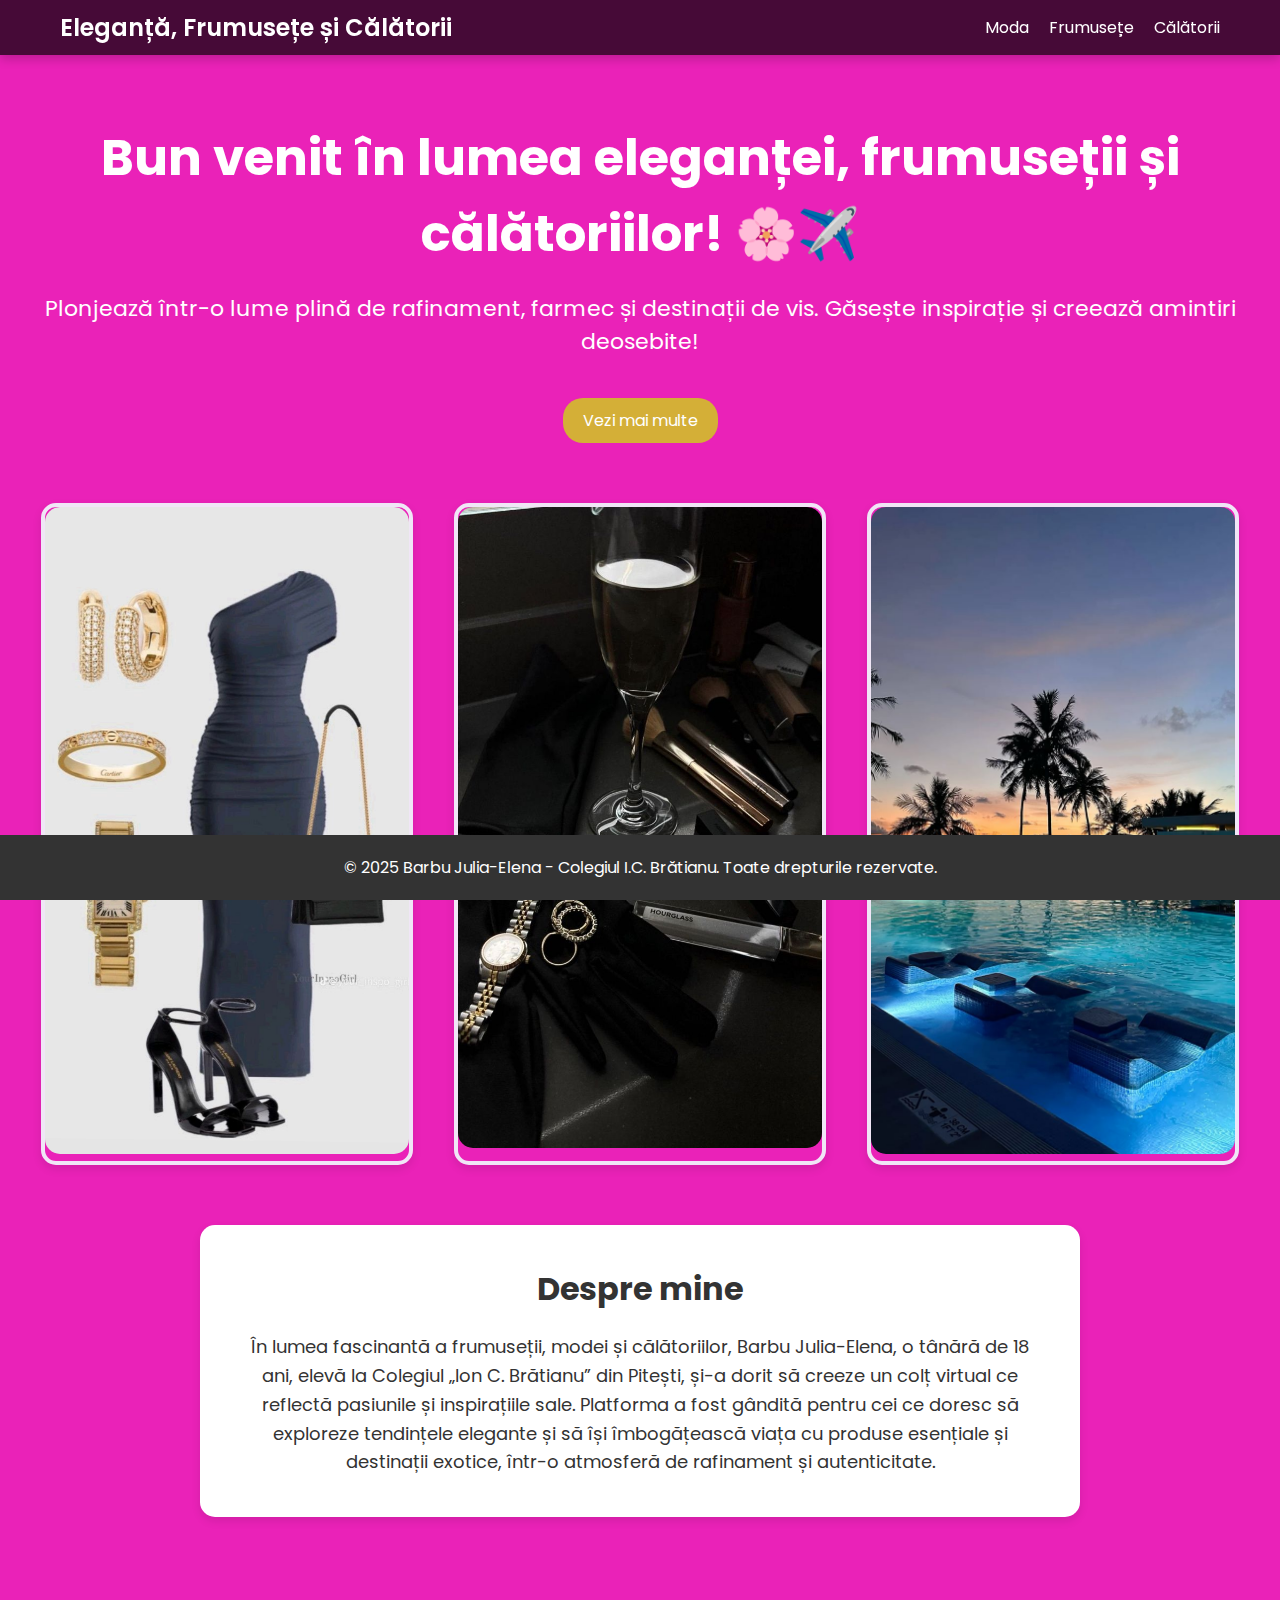
<file: index.html>
<!DOCTYPE html>
<html lang="ro">
<head>
  <meta charset="UTF-8">
  <meta name="viewport" content="width=device-width, initial-scale=1.0">
  <title>Eleganță, Frumusețe și Călătorii</title>
  <link rel="stylesheet" href="design_pagina.css">
  <script src="functionalitati.js" defer></script>
</head>
<body>
  <header>
    <nav class="nav container">
      <h2 class="nav_logo"><a href="index.html">Eleganță, Frumusețe și Călătorii</a></h2>
      <ul class="menu_items">
        <li><a href="moda.html" class="nav_link">Moda</a></li>
        <li><a href="frumusete.html" class="nav_link">Frumusețe</a></li>
        <li><a href="calatorii.html" class="nav_link">Călătorii</a></li>
      </ul>
    </nav>
  </header>

  <main class="hero">
    <h1>Bun venit în lumea eleganței, frumuseții și călătoriilor! 🌸✈️</h1>
    <p>Plonjează într-o lume plină de rafinament, farmec și destinații de vis. Găsește inspirație și creează amintiri deosebite!</p>
    <button class="btn vezi-mai-multe">Vezi mai multe</button>
    <p class="text-ascuns" style="display: none;">Platforma mea te invită să descoperi cele mai noi tendințe din modă, produse esențiale pentru rutina ta de frumusețe și destinații exotice care îți vor transforma viața. Scopul meu este să te inspir, să îți îmbogățești experiențele și să creezi amintiri de neuitat, printr-o selecție rafinată de produse și locuri care îți reflectă personalitatea și pasiunea pentru frumusețe.</p>
    <div class="poze-container">
      <div class="poza">
          <a href="moda.html">
              <img src="outfeleg1.webp" alt="Poza 1">
              <div class="text-sub-imagine">Moda</div>
          </a>
      </div>
      <div class="poza">
          <a href="frumusete.html">
              <img src="elegant1.webp" alt="Poza 2">
              <div class="text-sub-imagine">Frumusete</div>
          </a>
      </div>
      <div class="poza">
          <a href="calatorii.html">
              <img src="dest1exotic.webp" alt="Poza 3">
              <div class="text-sub-imagine">Calatorii</div>
          </a>
      </div>
  </div>  

  <!-- Despre mine -->
  <section class="despre-mine">
    <h2>Despre mine</h2>
    <p>În lumea fascinantă a frumuseții, modei și călătoriilor, Barbu Julia-Elena, o tânără de 18 ani, elevă la Colegiul „Ion C. Brătianu” din Pitești, și-a dorit să creeze un colț virtual ce reflectă pasiunile și inspirațiile sale. Platforma a fost gândită pentru cei ce doresc să exploreze tendințele elegante și să își îmbogățească viața cu produse esențiale și destinații exotice, într-o atmosferă de rafinament și autenticitate.</p>
  </section>
  
  </main> 

  <footer>
    <p>&copy; 2025 Barbu Julia-Elena - Colegiul I.C. Brătianu. Toate drepturile rezervate.</p>
  </footer>
</body>
</html>
</file>
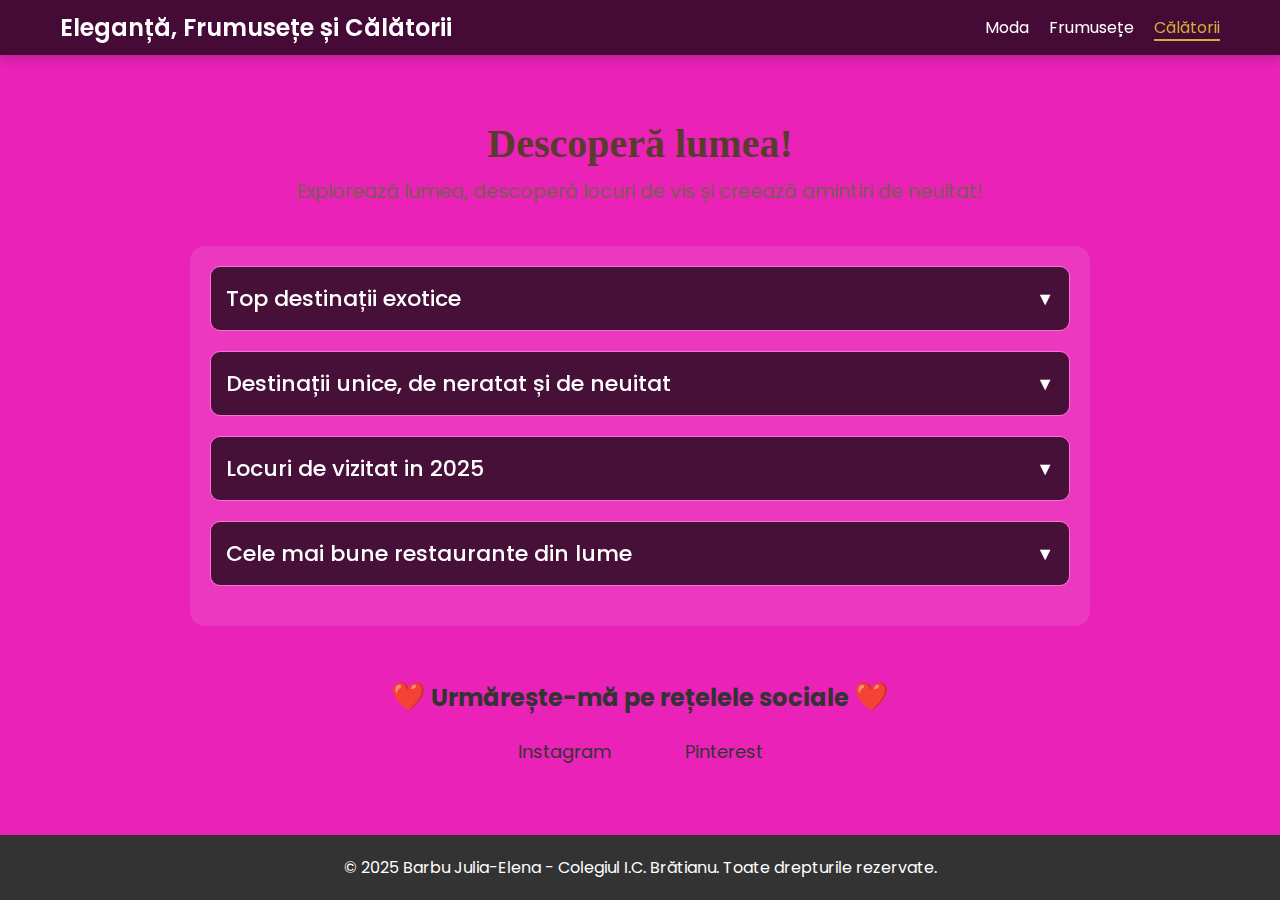
<file: calatorii.html>
<!DOCTYPE html>
<html lang="ro">

<head>
  <meta charset="UTF-8">
  <meta name="viewport" content="width=device-width, initial-scale=1.0">
  <title>Călătorii - Eleganță, Frumusețe și Călătorii</title>
  <link rel="stylesheet" href="design_pagina.css">
  <script src="functionalitati.js" defer></script>
</head>

<body>

  <header>
    <nav class="nav container">
      <h2 class="nav_logo"><a href="index.html">Eleganță, Frumusețe și Călătorii</a></h2>
      <ul class="menu_items">
        <li><a href="moda.html" class="nav_link">Moda</a></li>
        <li><a href="frumusete.html" class="nav_link">Frumusețe</a></li>
        <li><a href="calatorii.html" class="nav_link active">Călătorii</a></li>
      </ul>
    </nav>
  </header>

  <main class="content-mod">

    <section class="calatorii-intro">
      <h1>Descoperă lumea!</h1>
      <p>Explorează lumea, descoperă locuri de vis și creează amintiri de neuitat!</p>
    </section>

    <section class="rubrici">
      <div class="rubrica">
        <h3 class="rubrica-titlu">Top destinații exotice <span class="sageti">▼</span></h3>
        <div class="rubrica-text">
            <p>Pentru o vacanță exotică de neuitat, destinații precum Maldivele, Fiji, Tulum, Mauritius, Koh Lipe, Palawan, Aruba, Seychelles și Insulele Gili te așteaptă cu peisaje spectaculoase, plaje de vis și activități de neuitat. În Maldive vei găsi insule idilice și sporturi de apă, Fiji te încântă cu recifuri colorate, iar Tulum îmbină plajele cu ruinele mayașe. Mauritius te surprinde cu peisaje și relaxare, iar Koh Lipe te atrage cu snorkeling în ape limpezi. Palawan te fascinează cu râuri subterane, iar Seychelles te invită să explorezi jungla tropicală. Aruba și Insulele Gili oferă plaje aurii și distracție în inima naturii. Aceste locuri sunt perfect pentru a trăi o aventură exotică.</p>
            <div class="media">
                <!-- Videoclip YouTube -->
                <iframe id="video1" width="560" height="315" src="https://www.youtube.com/embed/A57lMROt0yk?autohide=1&mute=0&enablejsapi=1" frameborder="0" allow="accelerometer; autoplay; encrypted-media; gyroscope; picture-in-picture" allowfullscreen></iframe>
            </div>
        </div>
    </div>    
    <div class="rubrica">
      <h3 class="rubrica-titlu">Destinații unice, de neratat și de neuitat <span class="sageti">▼</span></h3>
      <div class="rubrica-text">
          <p>Pentru o vacanță exotică de vis, locuri precum Bora Bora, Palawan, Seychelles, Zanzibar, Mauritus și Kauai îți promit peisaje uimitoare și momente memorabile. Plajele idilice și lagunele turcoaz din Bora Bora și Seychelles te vor fascina, iar Palawan te invită la aventuri în natura virgină. Zanzibar și Mauritus îmbină cultura cu relaxarea, iar Kauai îți oferă peisaje de neuitat. Dacă iubești istoria, descoperă Machu Picchu și Angkor Wat. Aceste destinații sunt alegerea perfectă pentru o escapadă exotică și de neuitat!</p>
          <div class="media">
              <!-- Videoclip YouTube -->
              <iframe width="560" height="315" src="https://www.youtube.com/embed/s3G2kLruJJo?autohide=1&mute=0&enablejsapi=1" frameborder="0" allow="accelerometer; autoplay; encrypted-media; gyroscope; picture-in-picture" allowfullscreen></iframe>
          </div>
      </div>
  </div>  
  <div class="rubrica">
    <h3 class="rubrica-titlu">Locuri de vizitat in 2025 <span class="sageti">▼</span></h3>
    <div class="rubrica-text">
        <p>Anul 2025 îți aduce oportunități incredibile de a explora cele mai fascinante colțuri ale lumii! De la Tokyo, un mix perfect de tehnologie futuristă și tradiții ancestrale, până la Reykjavik, cu peisaje vulcanice misterioase și izvoare termale care îți vor oferi relaxare totală. Cape Town te va captiva cu plajele sale aurii și vârfurile montane spectaculoase, iar Bali te așteaptă cu temple sacre și o atmosferă zen, perfectă pentru a te reconecta cu tine însuți. Sydney te îmbie cu plajele sale vibrante și arhitectura iconică, în timp ce Kyoto te va transporta într-o lume fascinantă de tradiție japoneză și grădini zen. Iar pentru iubitorii de aventură și istorie, Machu Picchu și Angkor Wat sunt locuri magice care te vor lăsa fără cuvinte. Nu lăsa 2025 să treacă fără a adăuga aceste destinații spectaculoase pe lista ta de vacanțe!</p>
        <div class="media">
            <!-- Videoclip YouTube -->
            <iframe width="560" height="315" src="https://www.youtube.com/embed/eLPVDaaQybY?autohide=1&mute=0&enablejsapi=1" frameborder="0" allow="accelerometer; autoplay; encrypted-media; gyroscope; picture-in-picture" allowfullscreen></iframe>
        </div>
    </div>
</div>

<div class="rubrica">
  <h3 class="rubrica-titlu">Cele mai bune restaurante din lume <span class="sageti">▼</span></h3>
  <div class="rubrica-text">
      <p>În 2024, clasamentele celor mai bune restaurante din lume continuă să surprindă cu creativitate și inovație. Narisawa din Tokyo redefinește tradiția culinară japoneză, în timp ce Geranium din Copenhaga te impresionează cu preparate care combină simplitatea și rafinamentul. Central din Lima aduce biodiversitatea peruană pe farfurie, iar Oro din Brazilia explorează gusturi inspirate de jungla amazoniană. Aceste locuri de vis sunt destinații esențiale pentru orice pasionat de gastronomie.</p>
      <div class="media">
          <!-- Videoclip YouTube -->
          <iframe width="560" height="315" src="https://www.youtube.com/embed/AU1oOXZEWIM?autohide=1&mute=0&enablejsapi=1" frameborder="0" allow="accelerometer; autoplay; encrypted-media; gyroscope; picture-in-picture" allowfullscreen></iframe>
      </div>
  </div>
</div>

    </section>

    <!--Social-media-->
    <div class="social-media-links">
      <h3><span class="heart">❤️</span> Urmărește-mă pe rețelele sociale <span class="heart">❤️</span></h3>
      <ul class="social-links">
        <li><a href="https://www.instagram.com/julia.elennaq/" target="_blank">Instagram</a></li>
        <li><a href="https://ro.pinterest.com/juliaelenabarbu/" target="_blank">Pinterest</a></li>
      </ul>
    </div>    
    
</main>

  <footer>
    <p>&copy; 2025 Barbu Julia-Elena - Colegiul I.C. Brătianu. Toate drepturile rezervate.</p>
  </footer>

</body>
</html>
</file>
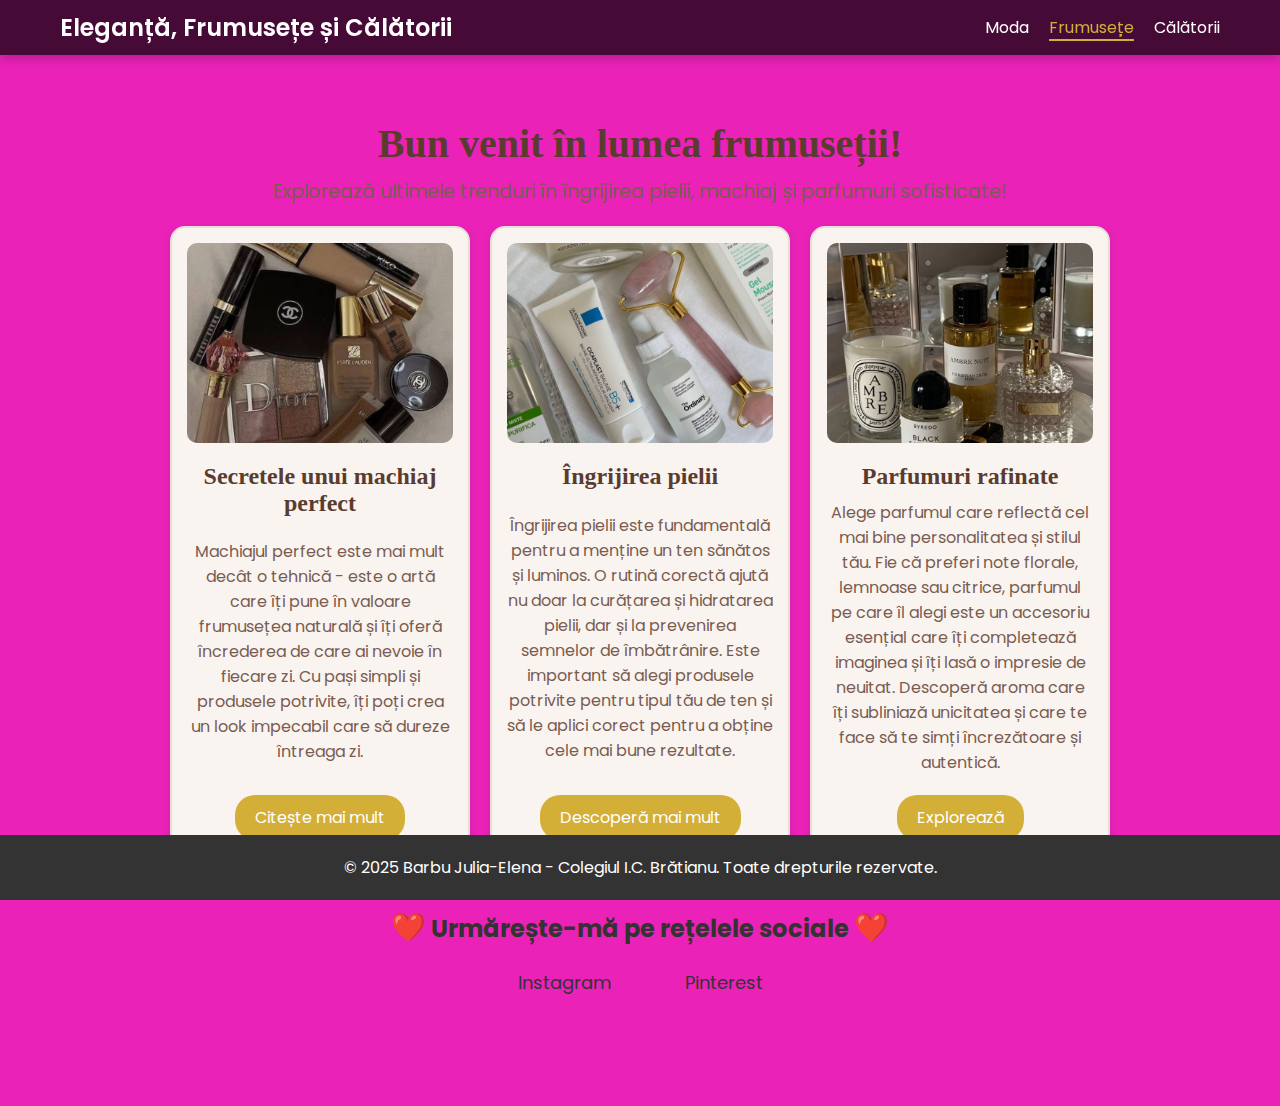
<file: frumusete.html>
<!DOCTYPE html>
<html lang="ro">
<head>
  <meta charset="UTF-8">
  <meta name="viewport" content="width=device-width, initial-scale=1.0">
  <title>Frumusețe - Eleganță, Frumusețe și Călătorii</title>
  <link rel="stylesheet" href="design_pagina.css">
  <script src="functionalitati.js" defer></script>
</head>
<body>
  <header>
    <nav class="nav container">
      <h2 class="nav_logo"><a href="index.html">Eleganță, Frumusețe și Călătorii</a></h2>
      <ul class="menu_items">
        <li><a href="moda.html" class="nav_link">Moda</a></li>
        <li><a href="frumusete.html" class="nav_link active">Frumusețe</a></li>
        <li><a href="calatorii.html" class="nav_link">Călătorii</a></li>
      </ul>
    </nav>
  </header>

  <main class="content-mod">
    <section class="frumusete-intro">
      <h1>Bun venit în lumea frumuseții!</h1>
      <p>Explorează ultimele trenduri în îngrijirea pielii, machiaj și parfumuri sofisticate!</p>
    </section>

    <section class="frumusete-grid">

      <article class="card">
        <img src="makeup2.webp" alt="Machiaj" class="card-img">
        <h2>Secretele unui machiaj perfect</h2>
        <p>Machiajul perfect este mai mult decât o tehnică - este o artă care îți pune în valoare frumusețea naturală și îți oferă încrederea de care ai nevoie în fiecare zi. Cu pași simpli și produsele potrivite, îți poți crea un look impecabil care să dureze întreaga zi.</p>
        <button class="btn" data-info="Machiajul flawless începe cu o piele bine pregătită: curăță fața, aplică toner, ser hidratant și cremă de zi. Alege un primer potrivit pentru tipul de ten, apoi aplică un fond de ten și un corector pentru imperfecțiuni. Fixează totul cu pudră translucidă. Conturează ușor pomeții și adaugă un iluminator pe zonele înalte ale feței. Fardul de obraz va da un aspect proaspăt. Definește ochii cu farduri neutre, eyeliner și mascara, iar sprâncenele trebuie să fie naturale și bine definite. Încheie cu un ruj sau gloss și nu uita de un spray fixator pentru un machiaj de durată.">Citește mai mult</button>
      </article>


      <article class="card">
        <img src="skincare1.webp" alt="Îngrijirea pielii" class="card-img">
        <h2>Îngrijirea pielii</h2>
        <p>Îngrijirea pielii este fundamentală pentru a menține un ten sănătos și luminos. O rutină corectă ajută nu doar la curățarea și hidratarea pielii, dar și la prevenirea semnelor de îmbătrânire. Este important să alegi produsele potrivite pentru tipul tău de ten și să le aplici corect pentru a obține cele mai bune rezultate.</p>
        <button class="btn" data-info="Rutina zilnică de îngrijire include curățare, hidratare și protecție solară. Pentru curățare, La Roche-Posay Toleriane Hydrating Cleanser este ideal pentru un ten sensibil. După curățare, aplică Estée Lauder Advanced Night Repair pentru reparare și hidratare intensă. Continuă cu Embryolisse Lait-Crème Concentré, care hidratează și protejează pielea pe parcursul zilei. Nu uita de protecția solară: La Roche-Posay Anthelios Ultra-Light Fluid SPF 50+ este perfect pentru a proteja pielea de razele UV.">Descoperă mai mult</button>
      </article>


      <article class="card">
        <img src="parfum1.webp" alt="Parfumuri" class="card-img">
        <h2>Parfumuri rafinate</h2>
        <p>Alege parfumul care reflectă cel mai bine personalitatea și stilul tău. Fie că preferi note florale, lemnoase sau citrice, parfumul pe care îl alegi este un accesoriu esențial care îți completează imaginea și îți lasă o impresie de neuitat. Descoperă aroma care îți subliniază unicitatea și care te face să te simți încrezătoare și autentică.</p>
        <button class="btn" data-info="Parfumurile rafinate sunt o reflecție a eleganței și a personalității tale. Alegerea unui parfum potrivit poate transforma întreaga atmosferă și te poate face să te simți încrezătoare și specială. Un parfum rafinat adaugă o notă de sofisticare și este perfect pentru orice ocazie, fie că e vorba de o seară elegantă sau o zi deosebită.
        Pentru un parfum floral și elegant, Chanel No. 5 este un clasic ce nu se demodează niciodată. Tom Ford Black Orchid este ideal pentru un parfum oriental, intens și seducător. Dacă îți dorești ceva fresh și ușor, Jo Malone London English Pear & Freesia oferă o notă delicată, dar rafinată. Pentru un parfum cu o aromă sofisticată și lemnoasă, Creed Aventus este o alegere perfectă pentru a atrage atenția într-un mod subtil și elegant.">Explorează</button>
      </article>
    </section>    

    <!-- Social media links -->
    <div class="social-media-links">
      <h3><span class="heart">❤️</span> Urmărește-mă pe rețelele sociale <span class="heart">❤️</span></h3>
      <ul class="social-links">
        <li><a href="https://www.instagram.com/julia.elennaq/" target="_blank">Instagram</a></li>
        <li><a href="https://ro.pinterest.com/juliaelenabarbu/" target="_blank">Pinterest</a></li>
      </ul>
    </div>
  </main>

  <!-- Modal structure -->
  <div class="modal" id="modal">
    <p>Informații suplimentare despre subiectul selectat.</p>
    <button id="closeModal">Închide</button>
  </div>
  <div class="modal-backdrop" id="modalBackdrop"></div>

  <footer>
    <p>&copy; 2025 Barbu Julia-Elena - Colegiul I.C. Brătianu. Toate drepturile rezervate.</p>
  </footer>
</body>
</html>
</file>
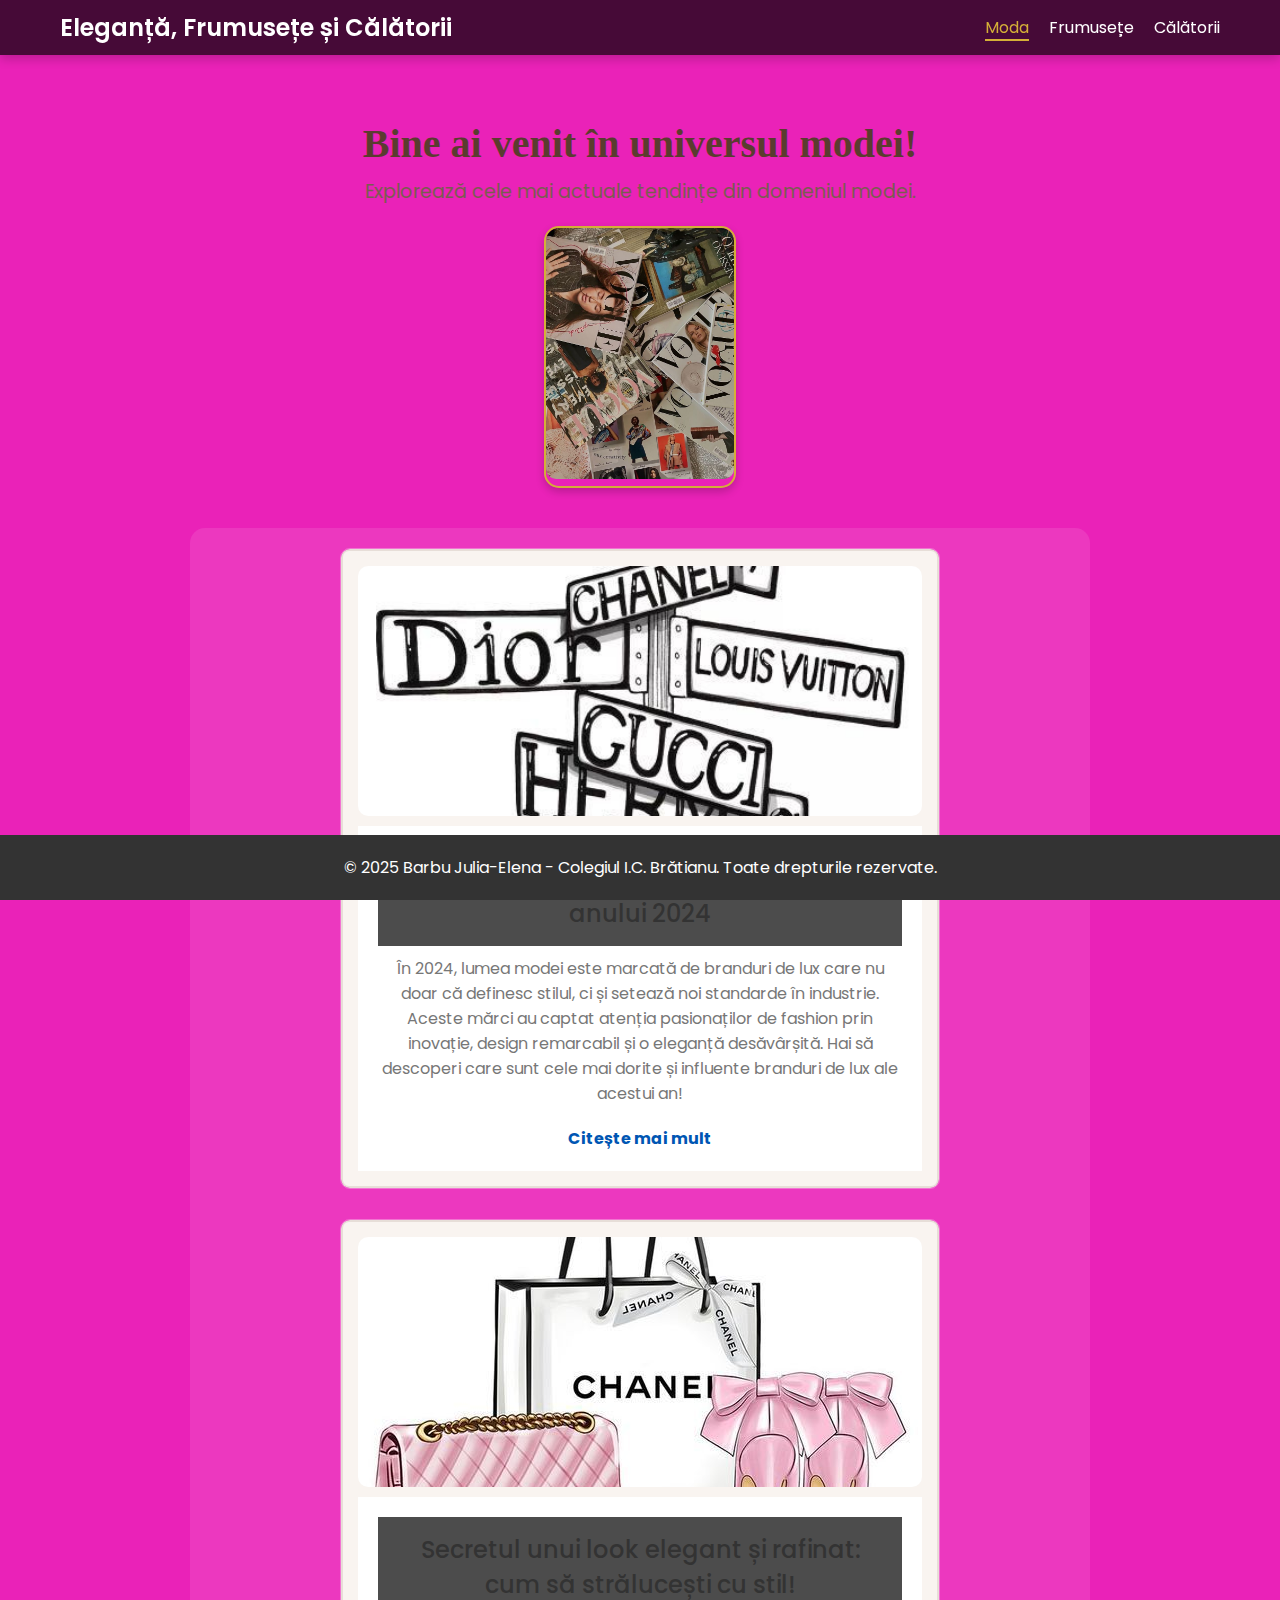
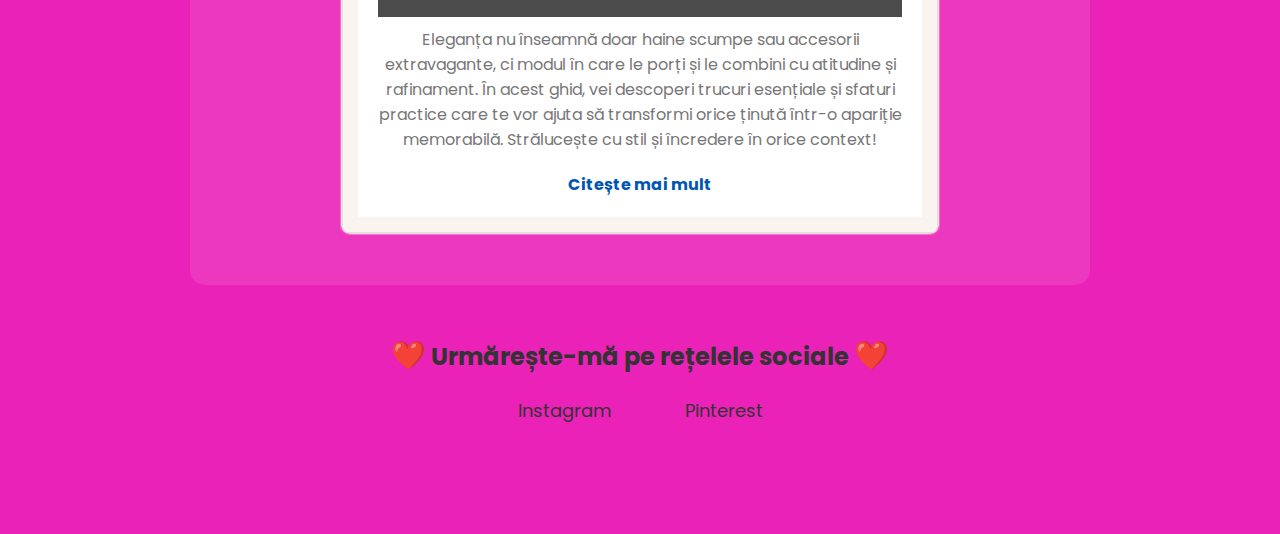
<file: moda.html>
<!DOCTYPE html>
<html lang="ro">
<head>
  <meta charset="UTF-8">
  <meta name="viewport" content="width=device-width, initial-scale=1.0">
  <title>Modă - Eleganță, Frumusețe și Călătorii</title>
  <link rel="stylesheet" href="design_pagina.css">
  <script src="functionalitati.js" defer></script>
</head>
<body>
  <header>
    <nav class="nav container">
      <h2 class="nav_logo"><a href="index.html">Eleganță, Frumusețe și Călătorii</a></h2>
      <ul class="menu_items">
        <li><a href="moda.html" class="nav_link active">Moda</a></li>
        <li><a href="frumusete.html" class="nav_link">Frumusețe</a></li>
        <li><a href="calatorii.html" class="nav_link">Călătorii</a></li>
      </ul>
    </nav>
  </header>

  <!-- Adăugăm clasa "moda" aici pentru a aplica stilurile dedicate -->
  <main class="content-mod moda">

    <section class="moda-intro">
      <h1>Bine ai venit în universul modei!</h1>
      <p>Explorează cele mai actuale tendințe din domeniul modei.</p>
    </section>

<!-- Slideshow de imagini automate -->
<section class="slideshow-container">
  <div class="slide fade">
    <img src="slide1.webp" alt="Imagine 1" class="slideshow-img">
  </div>
  <div class="slide fade">
    <img src="slide2.webp" alt="Imagine 2" class="slideshow-img">
  </div>
  <div class="slide fade">
    <img src="slide3.webp" alt="Imagine 3" class="slideshow-img">
  </div>
  <div class="slide fade">
    <img src="slide4.webp" alt="Imagine 4" class="slideshow-img">
  </div>
  <div class="slide fade">
    <img src="slide5.webp" alt="Imagine 5" class="slideshow-img">
  </div>
  <div class="slide fade">
    <img src="slide6.webp" alt="Imagine 6" class="slideshow-img">
  </div>
</section>

    <section class="rubrici">

      <!-- Card pentru cele mai exclusiviste branduri -->
      <div class="rubrica premium-brands">
        <div class="card">
          <div class="card-img" style="background-image: url('branduri1.webp');"></div>
          <div class="card-content">
            <h3 class="rubrica-titlu">Cele mai râvnite branduri de lux ale anului 2024</h3>
            <p>În 2024, lumea modei este marcată de branduri de lux care nu doar că definesc stilul, ci și setează noi standarde în industrie. Aceste mărci au captat atenția pasionaților de fashion prin inovație, design remarcabil și o eleganță desăvârșită. Hai să descoperi care sunt cele mai dorite și influente branduri de lux ale acestui an!</p>
            <!-- Conținutul suplimentar care va fi ascuns inițial -->
            <div class="extra-content">
              <p1><strong>1. Isabel Marant</strong><br>
                Cunoscută pentru stilul său urban-chic, Isabel Marant continuă să fie un favorit în 2024. Piesele sale, cum ar fi botinele și rochiile lejere, sunt indispensabile pentru un look elegant și confortabil.</p1><br>               
                <p2><strong>2. Rene Caovilla</strong><br>
                Renumit pentru pantofii săi cu cristale și detalii sofisticate, Rene Caovilla rămâne un simbol al eleganței. Modelele de sandale și pantofi cu toc înalt sunt cele mai dorite de cei ce apreciază luxul rafinat.</p2><br>                
                <p3><strong>3. Rick Owens</strong><br>
                Cu un stil avangardist, Rick Owens rămâne un brand distinctiv în 2024. Jachetele oversized și pantofii masivi sunt produsele care atrag cel mai mult atenția.</p3><br>                
                <p4><strong>4. Yves Saint Laurent</strong><br>
                Yves Saint Laurent combină eleganța clasică cu un aer modern, oferind genți și încălțăminte de top. Modelele "Kate" și "Tribute" sunt cele mai căutate.</p4><br>                
                <p5><strong>5. Christian Louboutin</strong><br>
                Un brand "stable" al luxului, Louboutin este nișat în lumea încălțămintei exclusiviste. Pantofii cu talpa roșie și tocurile iconice rămân un must-have.</p5><br>                
                <p6><strong>6. Balenciaga</strong><br>
                Balenciaga continuă să definească stilul urban de lux prin sneakers și genți emblematice. Modelele "Triple S" și gențile "Hourglass" sunt cele mai dorite.</p6><br>
                <p7><strong>7. Prada</strong><br>
                În 2024, Prada îmbină eleganța contemporană cu funcționalitatea, oferind genți și încălțăminte extrem de populare, cum ar fi gențile "Re-Edition" și cizmele de piele.</p7><br>
                <p8><br>Aceste branduri continuă să stabilească tendințe și să definească stilul de lux în 2024.</p8>                
            </div>
            
            <!-- Butonul care va controla afișarea conținutului suplimentar -->
            <a href="#" class="read-more" onclick="toggleContent(event)">Citește mai mult</a>
          </div>
        </div>
      </div>
         

      <!-- Card pentru îmbrăcăminte elegantă -->
      <div class="rubrica elegant-dressing">
        <div class="card">
          <div class="card-img" style="background-image: url('branduri2.webp');"></div>
          <div class="card-content">
            <h3 class="rubrica-titlu">Secretul unui look elegant și rafinat: cum să strălucești cu stil!</h3>
            <p>Eleganța nu înseamnă doar haine scumpe sau accesorii extravagante, ci modul în care le porți și le combini cu atitudine și rafinament. În acest ghid, vei descoperi trucuri esențiale și sfaturi practice care te vor ajuta să transformi orice ținută într-o apariție memorabilă. Strălucește cu stil și încredere în orice context!</p>
            
            <!-- Conținutul suplimentar care va fi ascuns inițial -->
            <div class="extra-content">
              <p1><strong>1. Alege piese clasice și de calitate</strong><br>
                Investește în haine bine croite, în nuanțe neutre, care nu se demodează.</p1><br>
                
                <p2><strong>2. Accesoriile fac diferența</strong><br>
                Optează pentru bijuterii discrete, genți structurate și pantofi impecabili.</p2><br>
                
                <p3><strong>3. Îngrijirea personală contează</strong><br>
                Mizează pe o coafură bine aranjată, o manichiură curată și un machiaj natural.</p3><br>
                
                <p4><strong>4. Evită excesul</strong><br>
                Simplitatea este cheia; păstrează ținuta echilibrată și fără prea multe detalii stridente.</p4><br>
                
                <p5><strong>5. Atitudinea face totul</strong><br>
                Poartă-ți ținuta cu încredere și eleganță, iar lumina reflectoarelor va fi mereu pe tine!</p5><br>
                
                <p6><br>Strălucește cu naturalețe și stil! ✨</p6>
            </div>
            
            <!-- Butonul care va controla afișarea conținutului suplimentar -->
            <a href="#" class="read-more" onclick="toggleContent(event)">Citește mai mult</a>
          </div>
        </div>
      </div>
       
    </section>

    <!-- Social media links -->
    <div class="social-media-links">
      <h3><span class="heart">❤️</span> Urmărește-mă pe rețelele sociale <span class="heart">❤️</span></h3>
      <ul class="social-links">
        <li><a href="https://www.instagram.com/julia.elennaq/" target="_blank">Instagram</a></li>
        <li><a href="https://ro.pinterest.com/juliaelenabarbu/" target="_blank">Pinterest</a></li>
      </ul>
    </div>    
  </main>

  <footer>
    <p>&copy; 2025 Barbu Julia-Elena - Colegiul I.C. Brătianu. Toate drepturile rezervate.</p>
  </footer>
</body>
</html>
</file>
<file: design_pagina.css>
@import url("https://fonts.googleapis.com/css2?family=Poppins:wght@200;300;400;500;600;700&display=swap");

* {
  margin: 0;
  padding: 0;
  box-sizing: border-box;
  font-family: "Poppins", sans-serif;
}

body {
  background: #ea22b8;
  color: #fff;
  padding-top: 100px; /* Adăugăm o marjă la top pentru a lăsa loc header-ului fixat */
  min-height: 100vh; /* Asigură-te că pagina are o înălțime minimă completă */
  padding-bottom: 110px; /* Adăugăm spațiu pentru footer */
}

.container {
  max-width: 1300px;
  margin: 0 auto;
}

header {
  position: fixed;
  top: 0;
  left: 0;
  width: 100%;
  z-index: 1000;
  background: rgba(0, 0, 0, 0.7);
  padding: 10px 0;
  box-shadow: 0px 4px 10px rgba(0, 0, 0, 0.2); /* Adăugăm un efect subtil de umbră */
}

.nav {
  display: flex;
  justify-content: space-between;
  align-items: center;
  padding: 0 60px;
}

.nav_logo {
  font-size: 24px;
  font-weight: 600;
}

.nav_logo a {
  color: #fff;
  text-decoration: none;
}

.menu_items {
  display: flex;
  list-style: none;
  gap: 20px;
}

.nav_link {
  color: #fff;
  text-decoration: none;
  font-weight: 400;
  font-size: 16px;
}

.hero {
  height: auto; /* Folosim auto pentru ca înălțimea să se ajusteze în funcție de conținut */
  display: flex;
  justify-content: center;
  align-items: center;
  flex-direction: column;
  text-align: center;
  padding-top: 20px; /* Ajustăm paddingul pentru a nu apărea prea mult spațiu în partea de sus */
}
.hero h1 {
  font-size: 50px;
  margin-bottom: 20px;
}

.hero p {
  font-size: 22px;
  margin-bottom: 20px;
}

.text-ascuns {
  font-size: 18px;
  max-width: 600px;
  margin: 0 auto;
  margin-top: 20px;
}

.vezi-mai-multe {
  background: #ff44c4;
  color: white;
  border: none;
  padding: 12px 20px;
  font-size: 16px;
  cursor: pointer;
  margin-top: 20px;
}

.vezi-mai-multe:hover {
  background: #ff2b8c;
}
/*EDITAREA IMAGINILOR PAGINA PRINCIPALA*/
.poze-container {
  display: flex;
  justify-content: space-around; /* Spațiu uniform între imagini */
  margin-top: 40px;
  padding: 20px;
}

.poza {
  border: 4px solid #f0e6f6; /* Bordură fină, colorată în tonuri de lavandă pentru un aspect elegant */
  border-radius: 15px; /* Colțuri rotunjite */
  box-shadow: 0px 4px 10px rgba(0, 0, 0, 0.1); /* Efect subtil de umbră */
  overflow: hidden; /* Ascunde orice depășire a imaginii în afacerea chenarului */
  width: 30%; /* Dimensiune uniformă pentru fiecare imagine */
  transition: transform 0.3s ease, box-shadow 0.3s ease; /* Efecte de animare la hover */
}

.poza:hover {
  transform: scale(1.05); /* Efect de mărire */
  box-shadow: 0px 8px 15px rgba(0, 0, 0, 0.2); /* Umbra devine mai puternică la hover */
}

.poza img {
  width: 100%; /* Imaginile se vor ajusta la lățimea containerului */
  height: auto; /* Păstrează proporțiile imaginilor */
  border-radius: 15px; /* Colțuri rotunjite pentru imagini */
}

.poza img:hover {
  opacity: 0.9; /* Când dai hover pe imagine, se va face un pic mai transparent pentru un efect delicat */
}

.poza a {
  display: block;
  text-decoration: none; /* Îndepărtează sublinierea link-ului */
}

.poza a:hover {
  opacity: 0.8; /* Se face puțin mai transparent la hover */
}

.imagine-chin {
  display: flex;
  gap: 15px;
  margin-top: 40px;
}

.chena {
  flex: 1;
}

.imagine {
  width: 100%;
  height: auto;
  border-radius: 10px;
}

.poza .text-sub-imagine {
  position: absolute;
  bottom: 10px; /* Plasează textul mai jos, aproape de baza imaginii */
  left: 50%;
  transform: translateX(-50%); /* Centrarea textului orizontal */
  background-color: rgba(0, 0, 0, 0.5); /* Fundal semi-transparent pentru contrast */
  color: #fff;
  font-size: 18px;
  padding: 5px 10px;
  border-radius: 10px;
  text-align: center;
  font-weight: 500;
  opacity: 0;
  transition: opacity 0.3s ease;
}

.poza:hover .text-sub-imagine {
  opacity: 1; /* Face textul vizibil la hover pe imagine */
}
/*textul despre mine, introducerea mea*/
.despre-mine {
  text-align: center;
  margin-top: 40px;
  padding: 40px;
  background: #fff;
  color: #333;
  border-radius: 15px;
  box-shadow: 0px 4px 10px rgba(0, 0, 0, 0.1);
}

.despre-mine h2 {
  font-size: 32px;
  margin-bottom: 20px;
}

.despre-mine p {
  font-size: 18px;
  max-width: 800px;
  margin: 0 auto;
  line-height: 1.6;
}
/*bara de jos*/
footer {
  text-align: center;
  padding: 20px;
  background: #333;
  color: #fff;
  position: fixed;
  bottom: 0;
  left: 0;
  width: 100%;
  z-index: 1000;
}

/*!!!!!!!!Calatorii pagina!!!!!!!*/
/*titlu stilizat*/
.calatorii-intro {
  text-align: center;
  color: #5a3c2f;
  margin: 20px 0;
}

.calatorii-intro h1 {
  font-family: 'Georgia', serif;
  font-size: 2.5rem;
  margin-bottom: 10px;
}

.calatorii-intro p {
  font-size: 1.2rem;
  color: #7b5c50;
}
/* Stiluri pentru rubrici */
.rubrici {   
  margin: 40px auto;   
  padding: 20px;   
  max-width: 900px;   
  border-radius: 15px;   
  background: rgba(255, 255, 255, 0.1);   
  backdrop-filter: blur(10px); 
}  

.rubrica {   
  margin-bottom: 20px;   
  border: 1px solid rgba(255, 255, 255, 0.3);   
  border-radius: 10px;   
  overflow: hidden;   
  transition: transform 0.3s ease, box-shadow 0.3s ease; 
}  

.rubrica:hover {   
  transform: scale(1.02);   
  box-shadow: 0px 8px 15px rgba(0, 0, 0, 0.2); 
}  

.rubrica-titlu {   
  font-size: 22px;   
  font-weight: 500;   
  background: rgba(0, 0, 0, 0.7);   
  color: white;   
  padding: 15px;   
  cursor: pointer;   
  display: flex;   
  justify-content: space-between;   
  align-items: center; 
}  

.rubrica-titlu .sageti {   
  font-size: 18px;   
  transition: transform 0.3s ease; 
}  

.rubrica-titlu:hover .sageti {   
  transform: rotate(180deg); 
}

/* Stiluri pentru textul rubricii */
.rubrica-text {   
  max-height: 0;   
  overflow: hidden;   
  opacity: 0;   
  padding: 0 15px;   
  background: rgba(255, 255, 255, 0.2);   
  color: white;   
  transition: max-height 0.5s ease, opacity 0.5s ease; 
}

.rubrica.activ .rubrica-text {   
  max-height: 2000px; /* Ajustabil în funcție de conținut */   
  opacity: 1;   
}

/* Stiluri pentru secțiunea de media (imagini și video) */
.rubrica .media {   
  margin-top: 20px;   
  display: flex;   
  flex-direction: column;   
  align-items: center; 
}

.rubrica .rubrica-img {   
  width: 100%;   
  margin-top: 20px;   
  border-radius: 10px;   
  box-shadow: 0px 4px 10px rgba(0, 0, 0, 0.2);   
  transition: transform 0.3s ease, box-shadow 0.3s ease; 
}

.rubrica .rubrica-img:hover {   
  transform: scale(1.05);   
  box-shadow: 0px 8px 15px rgba(0, 0, 0, 0.3); 
}

.rubrica iframe {   
  margin-top: 20px;   
  border-radius: 10px; 
}

/*PAGINA MODA*/
/*Titlu stilizat*/
.moda-intro {
  text-align: center;
  color: #5a3c2f;
  margin: 20px 0;
}

.moda-intro h1 {
  font-family: 'Georgia', serif;
  font-size: 2.5rem;
  margin-bottom: 10px;
}

.moda-intro p {
  font-size: 1.2rem;
  color: #7b5c50;
}
/* Stiluri pentru rubrica de pe pagina de modă */
.moda .rubrici {
  display: flex;
  flex-direction: column;  /* Așezăm cardurile pe verticală */
  align-items: center;
  justify-content: center;
  margin-top: 40px;
}

.moda .rubrica {
  width: 80%;  /* Ajustează lățimea cardurilor pentru a se potrivi pe ecran */
  max-width: 600px;  /* Lățime maximă pentru carduri */
  margin-bottom: 30px;  /* Distanță între carduri */
}

.moda .card {
  position: relative;
  width: 100%;
  margin: 0 auto;
  border-radius: 8px;
  overflow: hidden;
  box-shadow: 0 4px 20px rgba(23, 201, 228, 0.1);
  transition: transform 0.3s ease-in-out, box-shadow 0.3s ease-in-out;
}

.moda .card:hover {
  transform: translateY(-10px);
  box-shadow: 0 6px 30px rgba(0, 0, 0, 0.2);
}

.moda .card-img {
  height: 250px;
  background-size: cover;
  background-position: center;
}

.moda .card-content {
  padding: 20px;
  background-color: #fff;
}

.moda .card-content h3 {
  font-size: 1.5em;
  margin-bottom: 10px;
  color: #333;
}

.moda .card-content p {
  font-size: 1em;
  color: #777;
  margin-bottom: 20px;
}

.moda .read-more {
  font-size: 1em;
  color: #0056b3;
  text-decoration: none;
  font-weight: bold;
}

.moda .read-more:hover {
  text-decoration: underline;
}
/*MODA CONTINUT*/
/* Ascundem conținutul suplimentar implicit */
.extra-content {
  display: none;
  margin-top: 10px;
  font-size: 16px;
  color: #333;
}

/* Stilizare pentru link-ul "Citește mai mult" */
.read-more {
  color: #007BFF;
  cursor: pointer;
  text-decoration: underline;
}

/* Efecte de tranziție pentru conținutul suplimentar */
.extra-content {
  transition: all 0.3s ease;
}

/* MODA-slide-show */
.slideshow-container {
  position: relative;
  width: 15%; /* Lățimea slideshow-ului */
  max-width: 400px; /* Lățimea maximă */
  margin: auto; /* Centrează slideshow-ul */
  overflow: hidden; /* Ascunde părțile care depășesc containerul */
  border: 2px solid #d4af37; /* Contur elegant în nuanță de auriu */
  border-radius: 15px; /* Colțuri rotunjite pentru un aspect rafinat */
  box-shadow: 0 4px 8px rgba(0, 0, 0, 0.2); /* Umbră subtilă pentru un efect profesional */
}

.slide {
  display: none; /* Ascunde slide-urile inițial */
}

.slideshow-img {
  width: 100%; /* Imaginile vor ocupa 100% din lățimea containerului */
  height: 150; /* Înălțimea va fi proporțională cu lățimea imaginii */
  object-fit: cover; /* Asigură o potrivire bună a imaginii */
  border-radius: 10px; /* Colțuri rotunjite pentru imagini */
}

/* Stiluri pentru efectul de tranziție */
.fade {
  animation-name: fade;
  animation-duration: 1.5s;
  animation-timing-function: ease-in-out;
}

@keyframes fade {
  from { opacity: 0.4; }
  to { opacity: 1; }
}

/*PAGINA FRUMUSETE*/
/* Stiluri specifice pentru frumusete.html */
.nav_link.active {
  color: #d4af37; /* Evidențiere rafinată pentru pagina activă */
  border-bottom: 2px solid #d4af37;
}

.frumusete-intro {
  text-align: center;
  color: #5a3c2f;
  margin: 20px 0;
}

.frumusete-intro h1 {
  font-family: 'Georgia', serif;
  font-size: 2.5rem;
  margin-bottom: 10px;
}

.frumusete-intro p {
  font-size: 1.2rem;
  color: #7a5c50;
}

/* Carduri elegante */
/* Stiluri pentru grid-ul cardurilor */
.frumusete-grid {
  display: flex;
  gap: 20px;
  justify-content: center;
  flex-wrap: wrap;
  margin-top: 20px;
}

/* Stiluri pentru carduri */
.card {
  background: #f9f4f0;
  border: 2px solid #e7ded8;
  border-radius: 15px;
  box-shadow: 0 4px 8px rgba(0, 0, 0, 0.1);
  width: 300px;
  display: flex;
  flex-direction: column; /* Elementele din card vor fi aranjate vertical */
  justify-content: space-between; /* Spațiu uniform între secțiuni */
  text-align: center;
  overflow: hidden;
  transition: transform 0.3s ease, box-shadow 0.3s ease;
  padding: 15px; /* Adaugă puțin spațiu în interiorul cardului */
}

.card:hover {
  transform: scale(1.05);
  box-shadow: 0 6px 12px rgba(0, 0, 0, 0.15);
}

/* Imaginile cardurilor */
.card-img {
  width: 100%;
  height: 200px;
  object-fit: cover;
  border-radius: 10px;
  margin-bottom: 10px;
}

/* Titlurile cardurilor */
.card h2 {
  font-family: 'Garamond', serif;
  font-size: 1.5rem;
  color: #5a3c2f;
  margin: 10px 0;
  flex-grow: 1; /* Alungă titlul dacă există mai mult text */
}

/* Descrierile cardurilor */
.card p {
  font-size: 1rem;
  color: #7a5c50;
  margin-bottom: 20px;
  flex-grow: 1; /* Menține descrierile flexibile pentru spațiere uniformă */
}

/* Butoanele */
.btn {
  background-color: #d4af37;
  color: #fff;
  border: none;
  border-radius: 20px;
  padding: 10px 20px;
  cursor: pointer;
  font-size: 1rem;
  transition: background-color 0.3s ease;
  align-self: center; /* Centrează butonul în cadrul cardului */
}

.btn:hover {
  background-color: #b5932c;
}

/* Frumusete-buton citeste mai mult marit */
/* Modal styling */
.modal {
  position: fixed;
  top: 50%;
  left: 50%;
  transform: translate(-50%, -50%) scale(0);
  width: 70%;
  max-width: 500px;
  background-color: #fff;
  border-radius: 10px;
  box-shadow: 0 4px 10px rgba(0, 0, 0, 0.3);
  padding: 20px;
  text-align: center;
  transition: transform 0.2s ease, opacity 0.2s ease;
  opacity: 0;
  z-index: 10;
}

.modal.show {
  transform: translate(-50%, -50%) scale(1);
  opacity: 1;
}

/* Culoare text pentru a fi vizibil */
.modal p {
  color: #333; /* Gri închis pentru text */
  font-size: 1.2rem; /* Ajustează dimensiunea fontului dacă este necesar */
}

.modal-backdrop {
  position: fixed;
  top: 0;
  left: 0;
  width: 100%;
  height: 100%;
  background: rgba(0, 0, 0, 0.5);
  z-index: 9;
  display: none;
}

.modal-backdrop.show {
  display: block;
}

#closeModal {
  margin-top: 10px;
  background: #ff7675;
  border: none;
  padding: 10px 20px;
  border-radius: 5px;
  color: #fff;
  cursor: pointer;
}

/*Social media*/
.social-media-links {
  text-align: center;
  margin-top: 50px;
}

.social-media-links h3 {
  font-size: 24px;
  font-weight: bold;
  color: #333;
  margin-bottom: 20px;
}

.heart {
  font-size: 28px;
  color: red;
}

.social-links {
  list-style: none;
  padding: 0;
}

.social-links li {
  display: inline-block;
  margin: 0 15px;
}

.social-links a {
  text-decoration: none;
  color: #333;
  font-size: 18px;
  padding: 10px 20px;
  border-radius: 5px;
  transition: background-color 0.3s ease;
}

.social-links a:hover {
  background-color: #007bff;
  color: white;
}

/* Design pentru ecrane mici */
@media screen and (max-width: 768px) {
    body {
        font-size: 14px;
    }
    .container {
        width: 100%;
        padding: 10px;
    }
}
</file>
